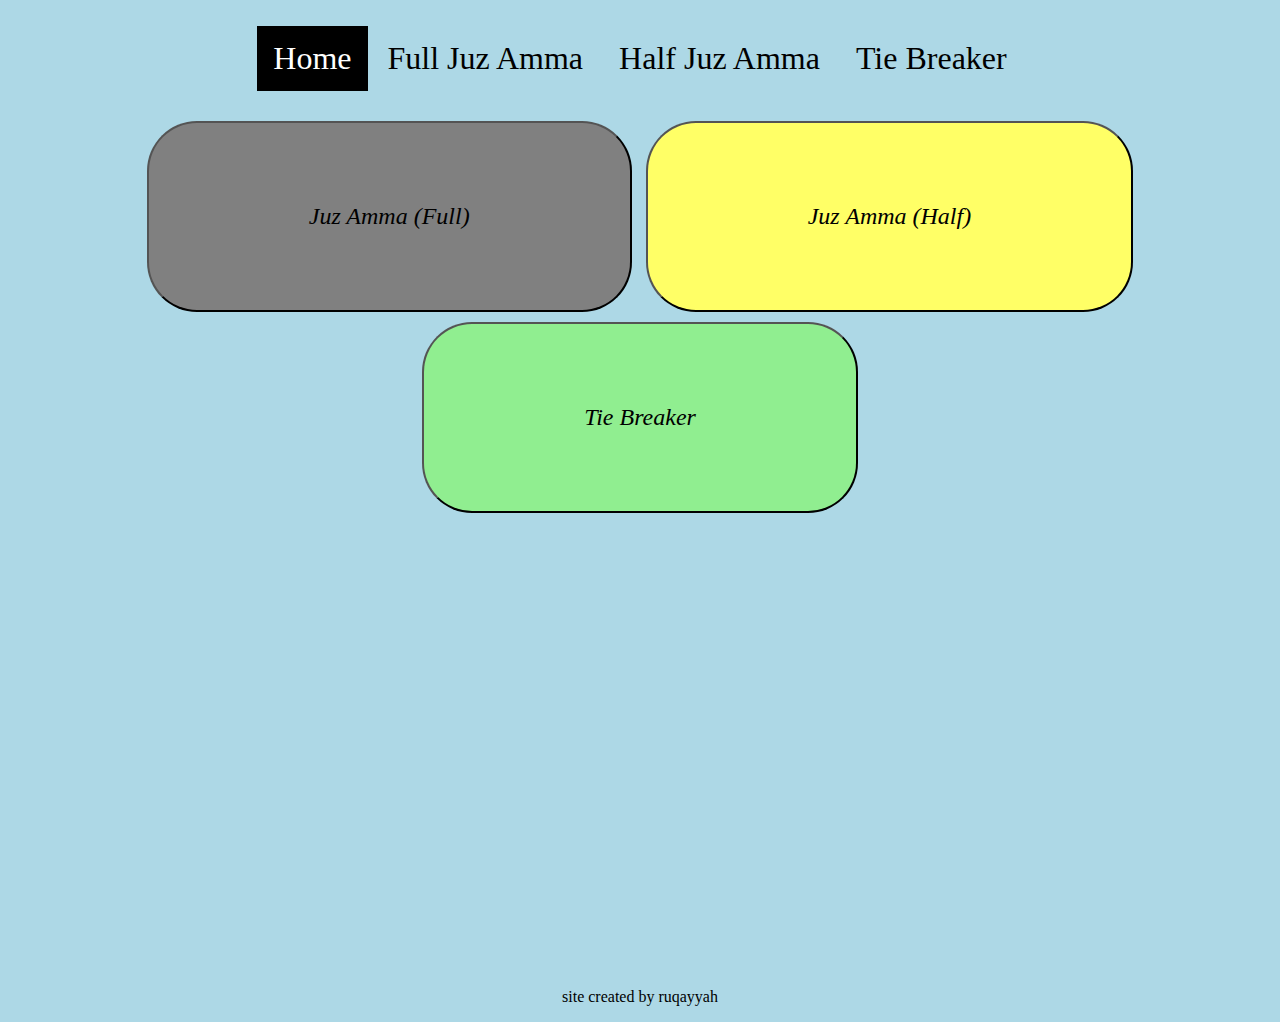
<file: index.html>
<html>

<title> Juz Amma Quran Competition </title>

<header>
  <link rel="stylesheet" href="site.css">

  <ul class="navcontainer">
    <li><a class="active" href="index.html">Home</a></li>
    <li><a href="fja.html">Full Juz Amma</a></li>
    <li><a href="hja.html">Half Juz Amma</a></li>
    <li><a href="tiebreaker.html">Tie Breaker</a></li>
  </ul>

</header>

<body>
<div class="bodycontainer">
  <div id="buttoncontainer">
    <a href="fja.html"><button class="leftbutton">Juz Amma (Full)</button></a>
    <a href="hja.html"><button class="rightbutton"> Juz Amma (Half)</button></a>
    <a href="tiebreaker.html"><button class="centerbutton"> Tie Breaker</button></a>
  </div>
</div>

<div class="footer">site created by ruqayyah</div>

</body>

</html>
</file>
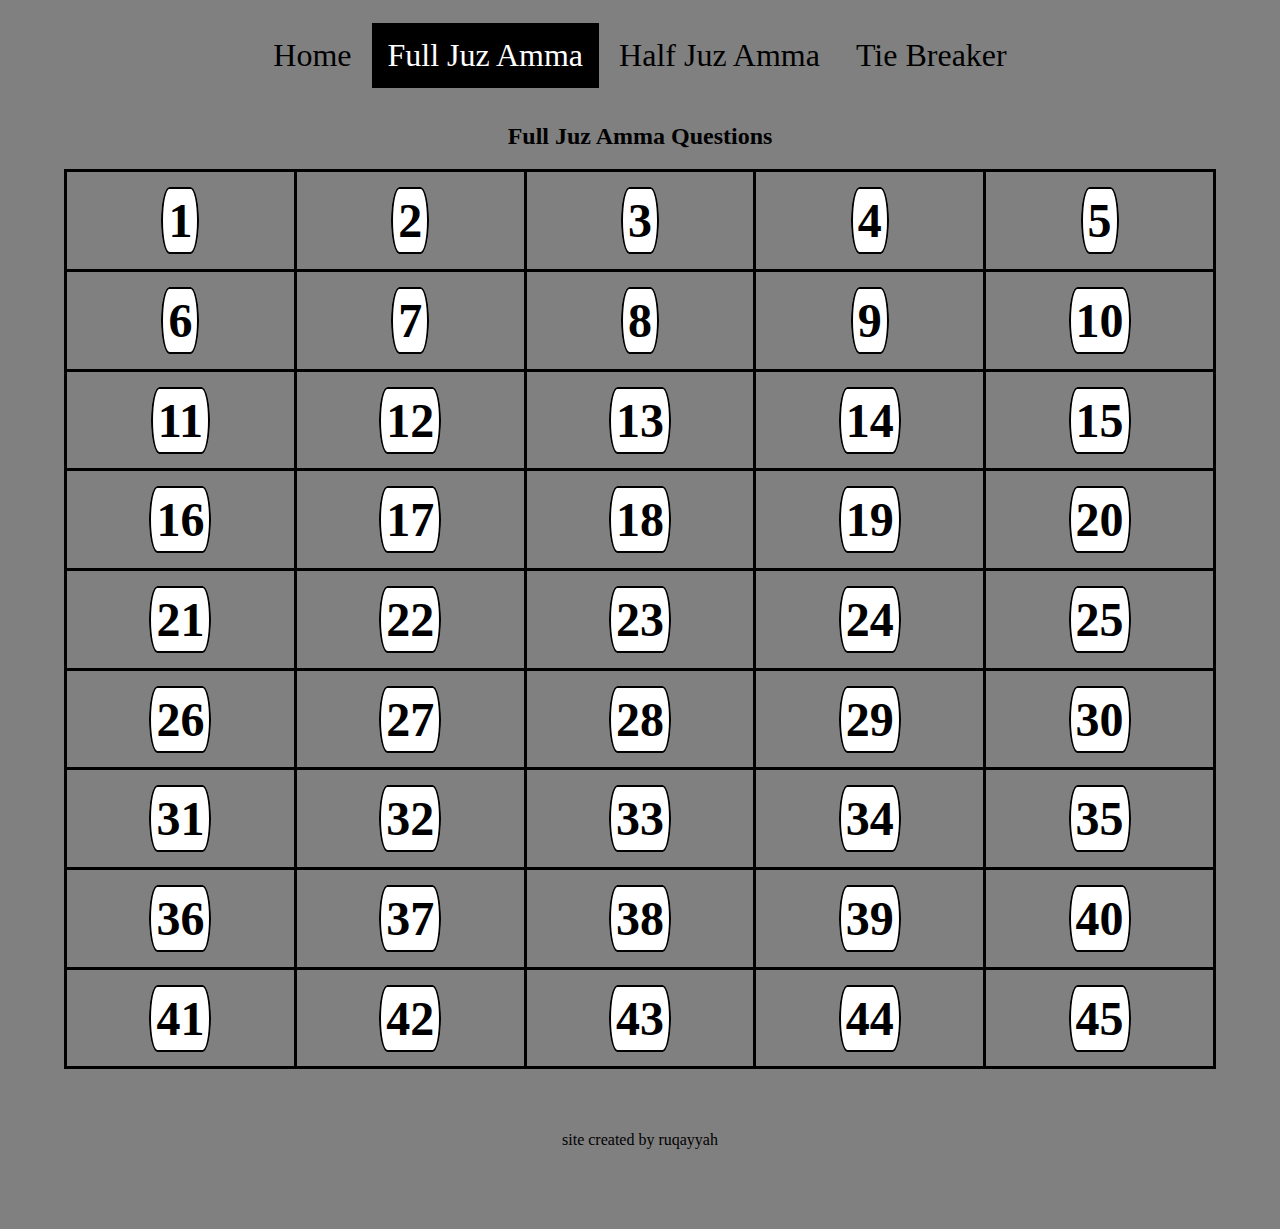
<file: fja.html>
<html>

<title> Juz Amma Competition | Full Juz </title>

<header>
  <link rel="stylesheet" href="site.css">

  <ul class="navcontainer">
    <li><a href="index.html">Home</a></li>
    <li><a class="active" href="fja.html">Full Juz Amma</a></li>
    <li><a href="hja.html">Half Juz Amma</a></li>
    <li><a href="tiebreaker.html">Tie Breaker</a></li>
  </ul>

</header>

<body class="fjabodycontainer">

  <h2 class="welcome"> Full Juz Amma Questions </h2>


    <table>
      <tr>
        <th>  <a class="button" href="#popup1" onclick="style.display = 'none'">1</a>

          <div id="popup1" class="overlay">
          	<div class="popup">
          		<a class="close" href="#">&times;</a>
          		<div class="content">
              79-45	إِنَّمَآ أَنتَ مُنذِرُ مَن يَخْشَىٰهَا
          		</div>
          	</div>
          </div></th>
        <th>  <a class="button" href="#popup2" onclick="style.display = 'none'">2</a>

          <div id="popup2" class="overlay">
          	<div class="popup">
          		<a class="close" href="#">&times;</a>
          		<div class="content">
          		112-3	لَمْ يَلِدْ وَلَمْ يُولَدْ
          		</div>
          	</div>
          </div></th>
        <th>  <a class="button" href="#popup3" onclick="style.display = 'none'">3</a>

          <div id="popup3" class="overlay">
          	<div class="popup">
          		<a class="close" href="#">&times;</a>
          		<div class="content">
          		93-7	وَوَجَدَكَ ضَآلًّا فَهَدَىٰ
          		</div>
          	</div>
          </div></th>
        <th>  <a class="button" href="#popup4" onclick="style.display = 'none'">4</a>

          <div id="popup4" class="overlay">
          	<div class="popup">
          		<a class="close" href="#">&times;</a>
          		<div class="content">
          			87-9	فَذَكِّرْ إِن نَّفَعَتِ ٱلذِّكْرَىٰ
          		</div>
          	</div>
          </div></th>
        <th>  <a class="button" href="#popup5" onclick="style.display = 'none'">5</a>

          <div id="popup5" class="overlay">
          	<div class="popup">
          		<a class="close" href="#">&times;</a>
          		<div class="content">
          		104-6	نَارُ ٱللَّهِ ٱلْمُوقَدَةُ
          		</div>
          	</div>
          </div></th>
      </tr>
      <tr>
        <th>  <a class="button" href="#popup6" onclick="style.display = 'none'">6</a>

          <div id="popup6" class="overlay">
          	<div class="popup">
          		<a class="close" href="#">&times;</a>
          		<div class="content">
          			96-10	عَبْدًا إِذَا صَلَّىٰٓ
          		</div>
          	</div>
          </div></th>
        <th>  <a class="button" href="#popup7" onclick="style.display = 'none'">7</a>

          <div id="popup7" class="overlay">
          	<div class="popup">
          		<a class="close" href="#">&times;</a>
          		<div class="content">
          			83-5	لِيَوْمٍ عَظِيمٍ
          		</div>
          	</div>
          </div></th>
        <th>  <a class="button" href="#popup8" onclick="style.display = 'none'">8</a>

          <div id="popup8" class="overlay">
          	<div class="popup">
          		<a class="close" href="#">&times;</a>
          		<div class="content">
          			92-1	وَٱلَّيْلِ إِذَا يَغْشَىٰ
          		</div>
          	</div>
          </div></th>
        <th>  <a class="button" href="#popup9" onclick="style.display = 'none'">9</a>

          <div id="popup9" class="overlay">
          	<div class="popup">
          		<a class="close" href="#">&times;</a>
          		<div class="content">
          			90-10	وَهَدَيْنَٰهُ ٱلنَّجْدَيْنِ
          		</div>
          	</div>
          </div></th>
        <th>  <a class="button" href="#popup10" onclick="style.display = 'none'">10</a>

          <div id="popup10" class="overlay">
          	<div class="popup">
          		<a class="close" href="#">&times;</a>
          		<div class="content">
          			82-2	وَإِذَا ٱلْكَوَاكِبُ ٱنتَثَرَتْ
          		</div>
          	</div>
          </div></th>
      </tr>
      <tr>
        <th>  <a class="button" href="#popup11" onclick="style.display = 'none'">11</a>

          <div id="popup11" class="overlay">
          	<div class="popup">
          		<a class="close" href="#">&times;</a>
          		<div class="content">
          			100-4	فَأَثَرْنَ بِهِۦ نَقْعًا
          		</div>
          	</div>
          </div></th>
        <th>  <a class="button" href="#popup12" onclick="style.display = 'none'">12</a>

          <div id="popup12" class="overlay">
          	<div class="popup">
          		<a class="close" href="#">&times;</a>
          		<div class="content">
          			81-6	وَإِذَا ٱلْبِحَارُ سُجِّرَتْ
          		</div>
          	</div>
          </div></th>
        <th>  <a class="button" href="#popup13" onclick="style.display = 'none'">13</a>

          <div id="popup13" class="overlay">
          	<div class="popup">
          		<a class="close" href="#">&times;</a>
          		<div class="content">
          			111-2	مَآ أَغْنَىٰ عَنْهُ مَالُهُۥ وَمَا كَسَبَ
          		</div>
          	</div>
          </div></th>
        <th>  <a class="button" href="#popup14" onclick="style.display = 'none'">14</a>

          <div id="popup14" class="overlay">
          	<div class="popup">
          		<a class="close" href="#">&times;</a>
          		<div class="content">
          			94-4	وَرَفَعْنَا لَكَ ذِكْرَكَ
          		</div>
          	</div>
          </div></th>
        <th>  <a class="button" href="#popup15" onclick="style.display = 'none'">15</a>

          <div id="popup15" class="overlay">
          	<div class="popup">
          		<a class="close" href="#">&times;</a>
          		<div class="content">
          			107-6	ٱلَّذِينَ هُمْ يُرَآءُونَ
          		</div>
          	</div>
          </div></th>
      </tr>
      <tr>
        <th>  <a class="button" href="#popup16" onclick="style.display = 'none'">16</a>

          <div id="popup16" class="overlay">
          	<div class="popup">
          		<a class="close" href="#">&times;</a>
          		<div class="content">
          			80-21	ثُمَّ أَمَاتَهُۥ فَأَقْبَرَهُۥ
          		</div>
          	</div>
          </div></th>
        <th>  <a class="button" href="#popup17" onclick="style.display = 'none'">17</a>

          <div id="popup17" class="overlay">
          	<div class="popup">
          		<a class="close" href="#">&times;</a>
          		<div class="content">
          		 79-32	وَٱلْجِبَالَ أَرْسَىٰهَا
          		</div>
          	</div>
          </div></th>
        <th>  <a class="button" href="#popup18" onclick="style.display = 'none'">18</a>

          <div id="popup18" class="overlay">
          	<div class="popup">
          		<a class="close" href="#">&times;</a>
          		<div class="content">
          			106-3	فَلْيَعْبُدُوا۟ رَبَّ هَٰذَا ٱلْبَيْتِ
          		</div>
          	</div>
          </div></th>
        <th>  <a class="button" href="#popup19" onclick="style.display = 'none'">19</a>

          <div id="popup19" class="overlay">
          	<div class="popup">
          		<a class="close" href="#">&times;</a>
          		<div class="content">
          			97-5	سَلَٰمٌ هِىَ حَتَّىٰ مَطْلَعِ ٱلْفَجْرِ
          		</div>
          	</div>
          </div></th>
        <th>  <a class="button" href="#popup20" onclick="style.display = 'none'">20</a>

          <div id="popup20" class="overlay">
          	<div class="popup">
          		<a class="close" href="#">&times;</a>
          		<div class="content">
          			91-4	وَٱلَّيْلِ إِذَا يَغْشَىٰهَا
          		</div>
          	</div>
          </div></th>
      </tr>
      <tr>
        <th>  <a class="button" href="#popup21" onclick="style.display = 'none'">21</a>

          <div id="popup21" class="overlay">
          	<div class="popup">
          		<a class="close" href="#">&times;</a>
          		<div class="content">
          			109-2	لَآ أَعْبُدُ مَا تَعْبُدُونَ
          		</div>
          	</div>
          </div></th>
        <th>  <a class="button" href="#popup22" onclick="style.display = 'none'">22</a>

          <div id="popup22" class="overlay">
          	<div class="popup">
          		<a class="close" href="#">&times;</a>
          		<div class="content">
          			98-2	رَسُولٌ مِّنَ ٱللَّهِ يَتْلُوا۟ صُحُفًا مُّطَهَّرَةً
          		</div>
          	</div>
          </div></th>
        <th>  <a class="button" href="#popup23" onclick="style.display = 'none'">23</a>

          <div id="popup23" class="overlay">
          	<div class="popup">
          		<a class="close" href="#">&times;</a>
          		<div class="content">
          			99-3	وَقَالَ ٱلْإِنسَٰنُ مَا لَهَا
          		</div>
          	</div>
          </div></th>
        <th>  <a class="button" href="#popup24" onclick="style.display = 'none'">24</a>

          <div id="popup24" class="overlay">
          	<div class="popup">
          		<a class="close" href="#">&times;</a>
          		<div class="content">
          			78-15	لِّنُخْرِجَ بِهِۦ حَبًّا وَنَبَاتًا
          		</div>
          	</div>
          </div></th>
        <th>  <a class="button" href="#popup25" onclick="style.display = 'none'">25</a>

          <div id="popup25" class="overlay">
          	<div class="popup">
          		<a class="close" href="#">&times;</a>
          		<div class="content">
          			88-10	فِى جَنَّةٍ عَالِيَةٍ
          		</div>
          	</div>
          </div></th>
      </tr>
      <tr>
        <th>  <a class="button" href="#popup26" onclick="style.display = 'none'">26</a>

          <div id="popup26" class="overlay">
            <div class="popup">
              <a class="close" href="#">&times;</a>
              <div class="content">
                108-2	فَصَلِّ لِرَبِّكَ وَٱنْحَرْ
              </div>
            </div>
          </div></th>
        <th>  <a class="button" href="#popup27" onclick="style.display = 'none'">27</a>

          <div id="popup27" class="overlay">
            <div class="popup">
              <a class="close" href="#">&times;</a>
              <div class="content">
                95-4	لَقَدْ خَلَقْنَا ٱلْإِنسَٰنَ فِىٓ أَحْسَنِ تَقْوِيمٍ
              </div>
            </div>
          </div></th>
        <th>  <a class="button" href="#popup28" onclick="style.display = 'none'">28</a>

          <div id="popup28" class="overlay">
            <div class="popup">
              <a class="close" href="#">&times;</a>
              <div class="content">
                85-16	فَعَّالٌ لِّمَا يُرِيدُ
              </div>
            </div>
          </div></th>
        <th>  <a class="button" href="#popup29" onclick="style.display = 'none'">29</a>

          <div id="popup29" class="overlay">
            <div class="popup">
              <a class="close" href="#">&times;</a>
              <div class="content">
                101-6	فَأَمَّا مَن ثَقُلَتْ مَوَٰزِينُهُۥ
              </div>
            </div>
          </div></th>
        <th>  <a class="button" href="#popup30" onclick="style.display = 'none'">30</a>

          <div id="popup30" class="overlay">
            <div class="popup">
              <a class="close" href="#">&times;</a>
              <div class="content">
                81-25	وَمَا هُوَ بِقَوْلِ شَيْطَٰنٍ رَّجِيمٍ
              </div>
            </div>
          </div></th>
      </tr>

      <tr>
        <th>  <a class="button" href="#popup31" onclick="style.display = 'none'">31</a>

          <div id="popup31" class="overlay">
            <div class="popup">
              <a class="close" href="#">&times;</a>
              <div class="content">
              83-33	وَمَآ أُرْسِلُوا۟ عَلَيْهِمْ حَٰفِظِينَ
              </div>
            </div>
          </div></th>
        <th>  <a class="button" href="#popup32" onclick="style.display = 'none'">32</a>

          <div id="popup32" class="overlay">
            <div class="popup">
              <a class="close" href="#">&times;</a>
              <div class="content">
              102-4	ثُمَّ كَلَّا سَوْفَ تَعْلَمُونَ
              </div>
            </div>
          </div></th>
        <th>  <a class="button" href="#popup33" onclick="style.display = 'none'">33</a>

          <div id="popup33" class="overlay">
            <div class="popup">
              <a class="close" href="#">&times;</a>
              <div class="content">
                82-12	يَعْلَمُونَ مَا تَفْعَلُونَ
              </div>
            </div>
          </div></th>
        <th>  <a class="button" href="#popup34" onclick="style.display = 'none'">34</a>

          <div id="popup34" class="overlay">
            <div class="popup">
              <a class="close" href="#">&times;</a>
              <div class="content">
                78-30	فَذُوقُوا۟ فَلَن نَّزِيدَكُمْ إِلَّا عَذَابًا
              </div>
            </div>
          </div></th>
        <th>  <a class="button" href="#popup35" onclick="style.display = 'none'">35</a>

          <div id="popup35" class="overlay">
            <div class="popup">
              <a class="close" href="#">&times;</a>
              <div class="content">
                103-1	  وَٱلْعَصْرِ
              </div>
            </div>
          </div></th>
      </tr>

      <tr>
        <th>  <a class="button" href="#popup36" onclick="style.display = 'none'">36</a>

          <div id="popup36" class="overlay">
            <div class="popup">
              <a class="close" href="#">&times;</a>
              <div class="content">
                89-20	وَتُحِبُّونَ ٱلْمَالَ حُبًّا جَمًّا
              </div>
            </div>
          </div></th>
        <th>  <a class="button" href="#popup37" onclick="style.display = 'none'">37</a>

          <div id="popup37" class="overlay">
            <div class="popup">
              <a class="close" href="#">&times;</a>
              <div class="content">
                113-2	مِن شَرِّ مَا خَلَقَ
              </div>
            </div>
          </div></th>
        <th>  <a class="button" href="#popup38" onclick="style.display = 'none'">38</a>

          <div id="popup38" class="overlay">
            <div class="popup">
              <a class="close" href="#">&times;</a>
              <div class="content">
                86-8	إِنَّهُۥ عَلَىٰ رَجْعِهِۦ لَقَادِرٌ
              </div>
            </div>
          </div></th>
        <th>  <a class="button" href="#popup39" onclick="style.display = 'none'">39</a>

          <div id="popup39" class="overlay">
            <div class="popup">
              <a class="close" href="#">&times;</a>
              <div class="content">
                80-42	أُو۟لَٰٓئِكَ هُمُ ٱلْكَفَرَةُ ٱلْفَجَرَةُ
              </div>
            </div>
          </div></th>
        <th>  <a class="button" href="#popup40" onclick="style.display = 'none'">40</a>

          <div id="popup40" class="overlay">
            <div class="popup">
              <a class="close" href="#">&times;</a>
              <div class="content">
                ** Bonus 3 points **. You will still answer three questions.
              </div>
            </div>
          </div></th>
      </tr>

      <tr>
        <th>  <a class="button" href="#popup41" onclick="style.display = 'none'">41</a>

          <div id="popup41" class="overlay">
            <div class="popup">
              <a class="close" href="#">&times;</a>
              <div class="content">
              92-16	ٱلَّذِى كَذَّبَ وَتَوَلَّىٰ
              </div>
            </div>
          </div></th>
        <th>  <a class="button" href="#popup42" onclick="style.display = 'none'">42</a>

          <div id="popup42" class="overlay">
            <div class="popup">
              <a class="close" href="#">&times;</a>
              <div class="content">
                84-1	إِذَا ٱلسَّمَآءُ ٱنشَقَّتْ
              </div>
            </div>
          </div></th>
        <th>  <a class="button" href="#popup43" onclick="style.display = 'none'">43</a>

          <div id="popup43" class="overlay">
            <div class="popup">
              <a class="close" href="#">&times;</a>
              <div class="content">
                110-3	فَسَبِّحْ بِحَمْدِ رَبِّكَ وَٱسْتَغْفِرْهُ إِنَّهُۥ كَانَ تَوَّابًۢا
              </div>
            </div>
          </div></th>
        <th>  <a class="button" href="#popup44" onclick="style.display = 'none'">44</a>

          <div id="popup44" class="overlay">
            <div class="popup">
              <a class="close" href="#">&times;</a>
              <div class="content">
                83-16	ثُمَّ إِنَّهُمْ لَصَالُوا۟ ٱلْجَحِيمِ
              </div>
            </div>
          </div></th>
        <th>  <a class="button" href="#popup45" onclick="style.display = 'none'">45</a>

          <div id="popup45" class="overlay">
            <div class="popup">
              <a class="close" href="#">&times;</a>
              <div class="content">
                105-2	أَلَمْ يَجْعَلْ كَيْدَهُمْ فِى تَضْلِيلٍ
              </div>
            </div>
          </div></th>
      </tr>
    </table>

    <div class="footer">site created by ruqayyah</div>

</body>

</html>
</file>
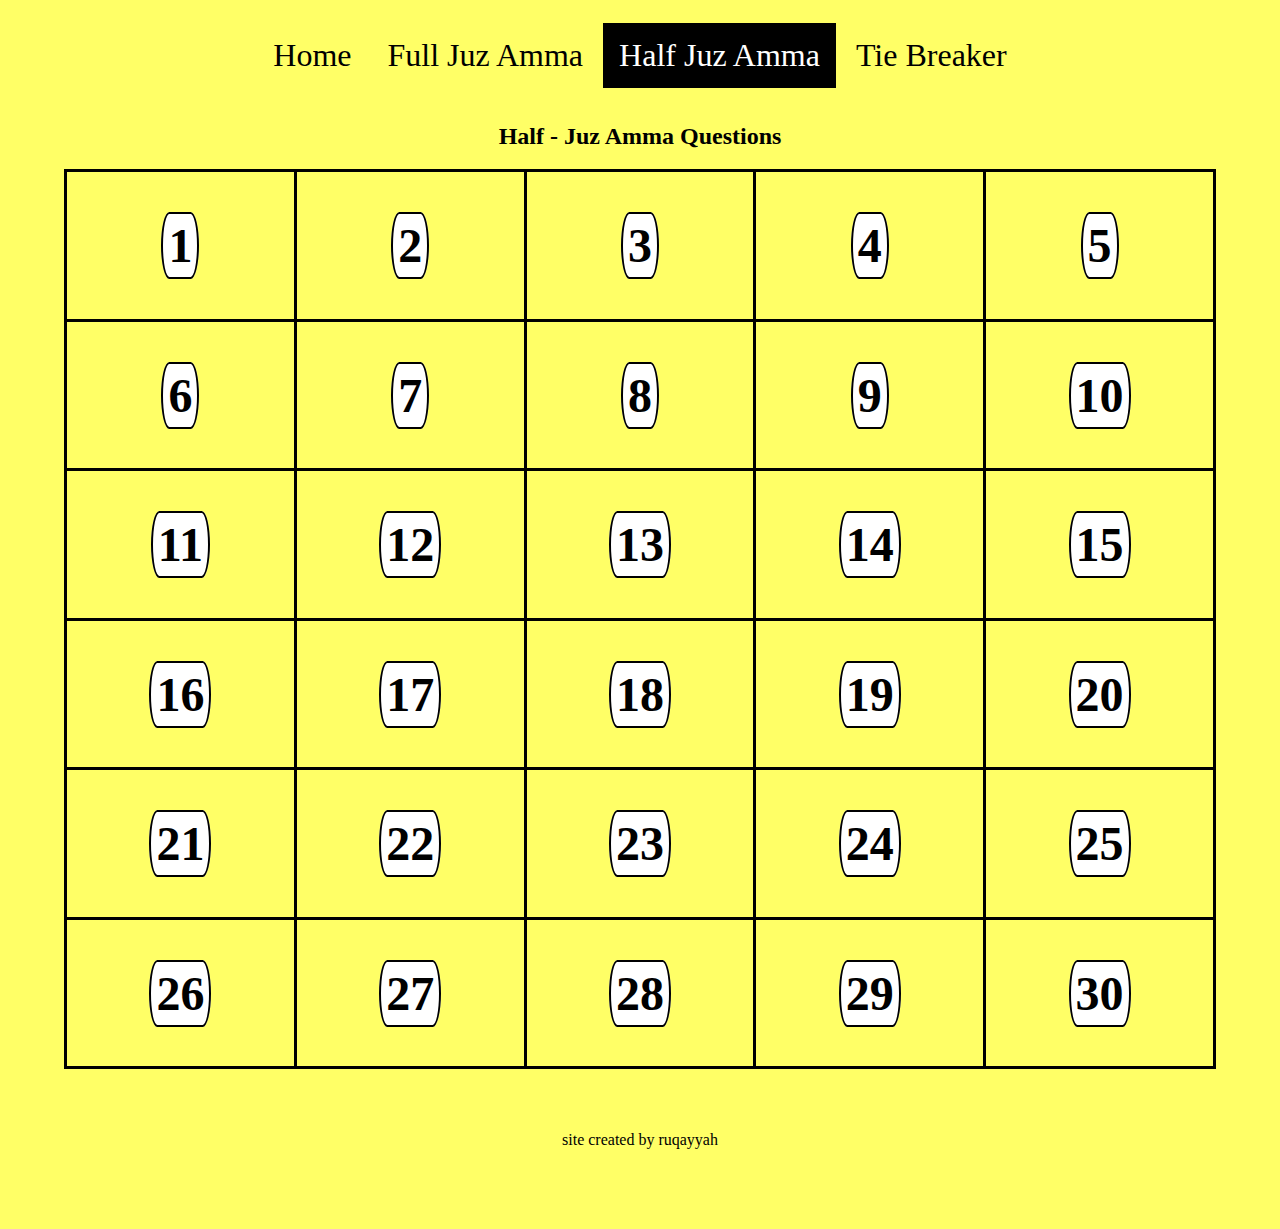
<file: hja.html>
<html>

<title> Juz Amma Competition | Half Juz </title>

<header>
  <link rel="stylesheet" href="site.css">

  <ul class="navcontainer">
    <li><a href="index.html">Home</a></li>
    <li><a href="fja.html">Full Juz Amma</a></li>
    <li><a class="active" href="hja.html">Half Juz Amma</a></li>
    <li><a href="tiebreaker.html">Tie Breaker</a></li>
  </ul>

</header>

<body class="hjabodycontainer">

  <h2 class="welcome"> Half - Juz Amma Questions </h2>

  <table>
    <tr>
      <th>  <a class="button" href="#popup1" onclick="style.display = 'none'">1</a>

        <div id="popup1" class="overlay">
        	<div class="popup">
        		<a class="close" href="#">&times;</a>
        		<div class="content">
            101-2	مَا ٱلْقَارِعَةُ
        		</div>
        	</div>
        </div></th>
      <th>  <a class="button" href="#popup2" onclick="style.display = 'none'">2</a>

        <div id="popup2" class="overlay">
        	<div class="popup">
        		<a class="close" href="#">&times;</a>
        		<div class="content">
        			93-8	وَوَجَدَكَ عَآئِلًا فَأَغْنَىٰ
        		</div>
        	</div>
        </div></th>
      <th>  <a class="button" href="#popup3" onclick="style.display = 'none'">3</a>

        <div id="popup3" class="overlay">
        	<div class="popup">
        		<a class="close" href="#">&times;</a>
        		<div class="content">
        		90-10	وَهَدَيْنَٰهُ ٱلنَّجْدَيْنِ
        		</div>
        	</div>
        </div></th>
      <th>  <a class="button" href="#popup4" onclick="style.display = 'none'">4</a>

        <div id="popup4" class="overlay">
        	<div class="popup">
        		<a class="close" href="#">&times;</a>
        		<div class="content">
        			91-4	وَٱلَّيْلِ إِذَا يَغْشَىٰهَا
        		</div>
        	</div>
        </div></th>
      <th>  <a class="button" href="#popup5" onclick="style.display = 'none'">5</a>

        <div id="popup5" class="overlay">
        	<div class="popup">
        		<a class="close" href="#">&times;</a>
        		<div class="content">
        		103-1	  وَٱلْعَصْرِ
        		</div>
        	</div>
        </div></th>
    </tr>
    <tr>
      <th>  <a class="button" href="#popup6" onclick="style.display = 'none'">6</a>

        <div id="popup6" class="overlay">
        	<div class="popup">
        		<a class="close" href="#">&times;</a>
        		<div class="content">
        			96-9	أَرَءَيْتَ ٱلَّذِى يَنْهَىٰ
        		</div>
        	</div>
        </div></th>
      <th>  <a class="button" href="#popup7" onclick="style.display = 'none'">7</a>

        <div id="popup7" class="overlay">
        	<div class="popup">
        		<a class="close" href="#">&times;</a>
        		<div class="content">
        			92-17	وَسَيُجَنَّبُهَا ٱلْأَتْقَى
        		</div>
        	</div>
        </div></th>
      <th>  <a class="button" href="#popup8" onclick="style.display = 'none'">8</a>

        <div id="popup8" class="overlay">
        	<div class="popup">
        		<a class="close" href="#">&times;</a>
        		<div class="content">
        			98-1	  لَمْ يَكُنِ ٱلَّذِينَ كَفَرُوا۟ مِنْ أَهْلِ ٱلْكِتَٰبِ وَٱلْمُشْرِكِينَ مُنفَكِّينَ حَتَّىٰ تَأْتِيَهُمُ ٱلْبَيِّنَةُ
        		</div>
        	</div>
        </div></th>
      <th>  <a class="button" href="#popup9" onclick="style.display = 'none'">9</a>

        <div id="popup9" class="overlay">
        	<div class="popup">
        		<a class="close" href="#">&times;</a>
        		<div class="content">
        		95-3	وَهَٰذَا ٱلْبَلَدِ ٱلْأَمِينِ
        		</div>
        	</div>
        </div></th>
      <th>  <a class="button" href="#popup10" onclick="style.display = 'none'">10</a>

        <div id="popup10" class="overlay">
        	<div class="popup">
        		<a class="close" href="#">&times;</a>
        		<div class="content">
        			111-2	مَآ أَغْنَىٰ عَنْهُ مَالُهُۥ وَمَا كَسَبَ
        		</div>
        	</div>
        </div></th>
    </tr>
    <tr>
      <th>  <a class="button" href="#popup11" onclick="style.display = 'none'">11</a>

        <div id="popup11" class="overlay">
        	<div class="popup">
        		<a class="close" href="#">&times;</a>
        		<div class="content">
        			107-2	فَذَٰلِكَ ٱلَّذِى يَدُعُّ ٱلْيَتِيمَ
        		</div>
        	</div>
        </div></th>
      <th>  <a class="button" href="#popup12" onclick="style.display = 'none'">12</a>

        <div id="popup12" class="overlay">
        	<div class="popup">
        		<a class="close" href="#">&times;</a>
        		<div class="content">
        		87-9	فَذَكِّرْ إِن نَّفَعَتِ ٱلذِّكْرَىٰ
        		</div>
        	</div>
        </div></th>
      <th>  <a class="button" href="#popup13" onclick="style.display = 'none'">13</a>

        <div id="popup13" class="overlay">
        	<div class="popup">
        		<a class="close" href="#">&times;</a>
        		<div class="content">
        			110-3	فَسَبِّحْ بِحَمْدِ رَبِّكَ وَٱسْتَغْفِرْهُ إِنَّهُۥ كَانَ تَوَّابًۢا
        		</div>
        	</div>
        </div></th>
      <th>  <a class="button" href="#popup14" onclick="style.display = 'none'">14</a>

        <div id="popup14" class="overlay">
        	<div class="popup">
        		<a class="close" href="#">&times;</a>
        		<div class="content">
        		113-2	مِن شَرِّ مَا خَلَقَ
        		</div>
        	</div>
        </div></th>
      <th>  <a class="button" href="#popup15" onclick="style.display = 'none'">15</a>

        <div id="popup15" class="overlay">
        	<div class="popup">
        		<a class="close" href="#">&times;</a>
        		<div class="content">
        			92-2	وَٱلنَّهَارِ إِذَا تَجَلَّىٰ
        		</div>
        	</div>
        </div></th>
    </tr>
    <tr>
      <th>  <a class="button" href="#popup16" onclick="style.display = 'none'">16</a>

        <div id="popup16" class="overlay">
        	<div class="popup">
        		<a class="close" href="#">&times;</a>
        		<div class="content">
        			88-10	فِى جَنَّةٍ عَالِيَةٍ
        		</div>
        	</div>
        </div></th>
      <th>  <a class="button" href="#popup17" onclick="style.display = 'none'">17</a>

        <div id="popup17" class="overlay">
        	<div class="popup">
        		<a class="close" href="#">&times;</a>
        		<div class="content">
        		100-3	فَٱلْمُغِيرَٰتِ صُبْحًا
        		</div>
        	</div>
        </div></th>
      <th>  <a class="button" href="#popup18" onclick="style.display = 'none'">18</a>

        <div id="popup18" class="overlay">
        	<div class="popup">
        		<a class="close" href="#">&times;</a>
        		<div class="content">
        		104-2	ٱلَّذِى جَمَعَ مَالًا وَعَدَّدَهُۥ
        		</div>
        	</div>
        </div></th>
      <th>  <a class="button" href="#popup19" onclick="style.display = 'none'">19</a>

        <div id="popup19" class="overlay">
        	<div class="popup">
        		<a class="close" href="#">&times;</a>
        		<div class="content">
        			109-2	لَآ أَعْبُدُ مَا تَعْبُدُونَ
        		</div>
        	</div>
        </div></th>
      <th>  <a class="button" href="#popup20" onclick="style.display = 'none'">20</a>

        <div id="popup20" class="overlay">
        	<div class="popup">
        		<a class="close" href="#">&times;</a>
        		<div class="content">
        		105-1	  أَلَمْ تَرَ كَيْفَ فَعَلَ رَبُّكَ بِأَصْحَٰبِ ٱلْفِيلِ
        		</div>
        	</div>
        </div></th>
    </tr>
    <tr>
      <th>  <a class="button" href="#popup21" onclick="style.display = 'none'">21</a>

        <div id="popup21" class="overlay">
        	<div class="popup">
        		<a class="close" href="#">&times;</a>
        		<div class="content">
        			94-3	ٱلَّذِىٓ أَنقَضَ ظَهْرَكَ
        		</div>
        	</div>
        </div></th>
      <th>  <a class="button" href="#popup22" onclick="style.display = 'none'">22</a>

        <div id="popup22" class="overlay">
        	<div class="popup">
        		<a class="close" href="#">&times;</a>
        		<div class="content">
        		102-3	كَلَّا سَوْفَ تَعْلَمُونَ
        		</div>
        	</div>
        </div></th>
      <th>  <a class="button" href="#popup23" onclick="style.display = 'none'">23</a>

        <div id="popup23" class="overlay">
        	<div class="popup">
        		<a class="close" href="#">&times;</a>
        		<div class="content">
        			87-2	ٱلَّذِى خَلَقَ فَسَوَّىٰ
        		</div>
        	</div>
        </div></th>
      <th>  <a class="button" href="#popup24" onclick="style.display = 'none'">24</a>

        <div id="popup24" class="overlay">
        	<div class="popup">
        		<a class="close" href="#">&times;</a>
        		<div class="content">
        			112-3	لَمْ يَلِدْ وَلَمْ يُولَدْ
        		</div>
        	</div>
        </div></th>
      <th>  <a class="button" href="#popup25" onclick="style.display = 'none'">25</a>

        <div id="popup25" class="overlay">
        	<div class="popup">
        		<a class="close" href="#">&times;</a>
        		<div class="content">
        		89-2	وَلَيَالٍ عَشْرٍ
        		</div>
        	</div>
        </div></th>
    </tr>
    <tr>
      <th>  <a class="button" href="#popup26" onclick="style.display = 'none'">26</a>

        <div id="popup26" class="overlay">
          <div class="popup">
            <a class="close" href="#">&times;</a>
            <div class="content">
              97-1	إِنَّآ أَنزَلْنَٰهُ فِى لَيْلَةِ ٱلْقَدْرِ
            </div>
          </div>
        </div></th>
      <th>  <a class="button" href="#popup27" onclick="style.display = 'none'">27</a>

        <div id="popup27" class="overlay">
          <div class="popup">
            <a class="close" href="#">&times;</a>
            <div class="content">
              108-2	فَصَلِّ لِرَبِّكَ وَٱنْحَرْ
            </div>
          </div>
        </div></th>
      <th>  <a class="button" href="#popup28" onclick="style.display = 'none'">28</a>

        <div id="popup28" class="overlay">
          <div class="popup">
            <a class="close" href="#">&times;</a>
            <div class="content">
              99-2	وَأَخْرَجَتِ ٱلْأَرْضُ أَثْقَالَهَا
            </div>
          </div>
        </div></th>
      <th>  <a class="button" href="#popup29" onclick="style.display = 'none'">29</a>

        <div id="popup29" class="overlay">
          <div class="popup">
            <a class="close" href="#">&times;</a>
            <div class="content">
              89-20	وَتُحِبُّونَ ٱلْمَالَ حُبًّا جَمًّا
            </div>
          </div>
        </div></th>
      <th>  <a class="button" href="#popup30" onclick="style.display = 'none'">30</a>

        <div id="popup30" class="overlay">
          <div class="popup">
            <a class="close" href="#">&times;</a>
            <div class="content">
              106-2	إِۦلَٰفِهِمْ رِحْلَةَ ٱلشِّتَآءِ وَٱلصَّيْفِ
            </div>
          </div>
        </div></th>
    </tr>
  </table>

  <div class="footer">site created by ruqayyah</div>

</body>


</html>
</file>
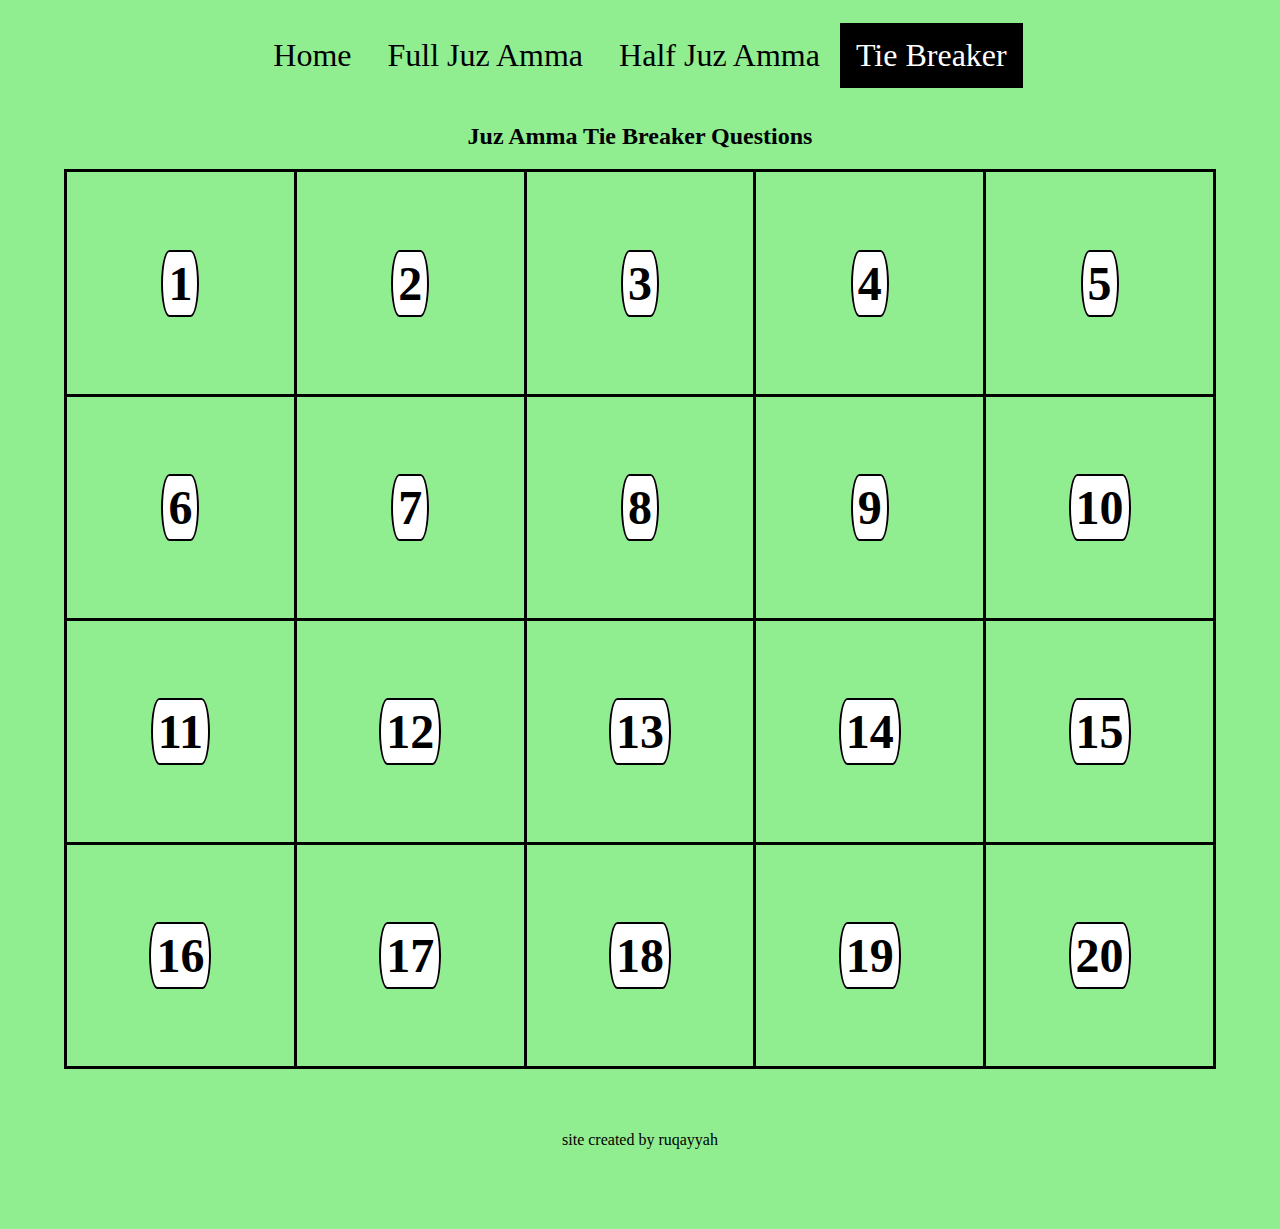
<file: tiebreaker.html>
<html>

<title> Juz Amma Competition | Tie Breaker </title>

<header>
  <link rel="stylesheet" href="site.css">

  <ul class="navcontainer">
    <li><a href="index.html">Home</a></li>
    <li><a href="fja.html">Full Juz Amma</a></li>
    <li><a href="hja.html">Half Juz Amma</a></li>
    <li><a class="active" href="tiebreaker.html">Tie Breaker</a></li>
  </ul>

</header>

<body class="tiebbodycontainer">

  <h2 class="welcome"> Juz Amma Tie Breaker Questions </h2>


    <table class="color">
      <tr>
        <th>  <a class="button" href="#popup1" onclick="style.display = 'none'">1</a>

          <div id="popup1" class="overlay">
          	<div class="popup">
          		<a class="close" href="#">&times;</a>
          		<div class="content">
              79-33	مَتَاعًا لَكُمْ وَلِأَنْعَامِكُمْ
          		</div>
          	</div>
          </div></th>
        <th>  <a class="button" href="#popup2" onclick="style.display = 'none'">2</a>

          <div id="popup2" class="overlay">
          	<div class="popup">
          		<a class="close" href="#">&times;</a>
          		<div class="content">
                109-3	وَلَا أَنْتُمْ عَابِدُونَ مَا أَعْبُدُ
          		</div>
          	</div>
          </div></th>
        <th>  <a class="button" href="#popup3" onclick="style.display = 'none'">3</a>

          <div id="popup3" class="overlay">
          	<div class="popup">
          		<a class="close" href="#">&times;</a>
          		<div class="content">
                91-4	وَاللَّيْلِ إِذَا يَغْشَاهَا
          		</div>
          	</div>
          </div></th>
        <th>  <a class="button" href="#popup4" onclick="style.display = 'none'">4</a>

          <div id="popup4" class="overlay">
          	<div class="popup">
          		<a class="close" href="#">&times;</a>
          		<div class="content">
          			90-5	أَيَحْسَبُ أَنْ لَنْ يَقْدِرَ عَلَيْهِ أَحَدٌ
          		</div>
          	</div>
          </div></th>
        <th>  <a class="button" href="#popup5" onclick="style.display = 'none'">5</a>

          <div id="popup5" class="overlay">
          	<div class="popup">
          		<a class="close" href="#">&times;</a>
          		<div class="content">
          			91-3	وَالنَّهَارِ إِذَا جَلَّاهَا
          		</div>
          	</div>
          </div></th>
      </tr>
      <tr>
        <th>  <a class="button" href="#popup6" onclick="style.display = 'none'">6</a>

          <div id="popup6" class="overlay">
          	<div class="popup">
          		<a class="close" href="#">&times;</a>
          		<div class="content">
                84-25	إِلَّا الَّذِينَ آمَنُوا وَعَمِلُوا الصَّالِحَاتِ لَهُمْ أَجْرٌ غَيْرُ مَمْنُونٍ
          		</div>
          	</div>
          </div></th>
        <th>  <a class="button" href="#popup7" onclick="style.display = 'none'">7</a>

          <div id="popup7" class="overlay">
          	<div class="popup">
          		<a class="close" href="#">&times;</a>
          		<div class="content">
          			98-1	لَمْ يَكُنِ الَّذِينَ كَفَرُوا مِنْ أَهْلِ الْكِتَابِ وَالْمُشْرِكِينَ مُنْفَكِّينَ حَتَّىٰ تَأْتِيَهُمُ الْبَيِّنَةُ
          		</div>
          	</div>
          </div></th>
        <th>  <a class="button" href="#popup8" onclick="style.display = 'none'">8</a>

          <div id="popup8" class="overlay">
          	<div class="popup">
          		<a class="close" href="#">&times;</a>
          		<div class="content">
                83-9	كِتَابٌ مَرْقُومٌ
          		</div>
          	</div>
          </div></th>
          <th>  <a class="button" href="#popup9" onclick="style.display = 'none'">9</a>

            <div id="popup9" class="overlay">
            	<div class="popup">
            		<a class="close" href="#">&times;</a>
            		<div class="content">
                80-32	مَتَاعًا لَكُمْ وَلِأَنْعَامِكُمْ
            		</div>
            	</div>
            </div></th>
            <th>  <a class="button" href="#popup10" onclick="style.display = 'none'">10</a>

              <div id="popup10" class="overlay">
              	<div class="popup">
              		<a class="close" href="#">&times;</a>
              		<div class="content">
                    109-5	وَلَا أَنْتُمْ عَابِدُونَ مَا أَعْبُدُ
              		</div>
              	</div>
              </div></th>
      </tr>
      <tr>
        <th>  <a class="button" href="#popup11" onclick="style.display = 'none'">11</a>

          <div id="popup11" class="overlay">
            <div class="popup">
              <a class="close" href="#">&times;</a>
              <div class="content">
                92-1	وَاللَّيْلِ إِذَا يَغْشَىٰ
              </div>
            </div>
          </div></th>
        <th>  <a class="button" href="#popup12" onclick="style.display = 'none'">12</a>

            <div id="popup12" class="overlay">
              <div class="popup">
                <a class="close" href="#">&times;</a>
                <div class="content">
                  90-7	أَيَحْسَبُ أَنْ لَمْ يَرَهُ أَحَدٌ
                </div>
              </div>
            </div></th>
        <th>  <a class="button" href="#popup13" onclick="style.display = 'none'">13</a>

            <div id="popup13" class="overlay">
              <div class="popup">
                <a class="close" href="#">&times;</a>
                <div class="content">
                  92-2	وَالنَّهَارِ إِذَا تَجَلَّىٰ
                </div>
              </div>
            </div></th>
        <th>  <a class="button" href="#popup14" onclick="style.display = 'none'">14</a>

            <div id="popup14" class="overlay">
              <div class="popup">
                <a class="close" href="#">&times;</a>
                <div class="content">
                  95-6	إِلَّا الَّذِينَ آمَنُوا وَعَمِلُوا الصَّالِحَاتِ فَلَهُمْ أَجْرٌ غَيْرُ مَمْنُونٍ
                </div>
              </div>
            </div></th>
        <th>  <a class="button" href="#popup15" onclick="style.display = 'none'">15</a>

            <div id="popup15" class="overlay">
              <div class="popup">
                <a class="close" href="#">&times;</a>
                <div class="content">
                  98-6	إِنَّ الَّذِينَ كَفَرُوا مِنْ أَهْلِ الْكِتَابِ وَالْمُشْرِكِينَ فِي نَارِ جَهَنَّمَ خَالِدِينَ فِيهَا ۚ أُولَٰئِكَ هُمْ شَرُّ الْبَرِيَّةِ
                </div>
              </div>
            </div></th>
      </tr>

      <tr>
        <th>  <a class="button" href="#popup16" onclick="style.display = 'none'">16</a>

          <div id="popup16" class="overlay">
            <div class="popup">
              <a class="close" href="#">&times;</a>
              <div class="content">
                83-20	كِتَابٌ مَرْقُومٌ
              </div>
            </div>
          </div></th>
        <th>  <a class="button" href="#popup17" onclick="style.display = 'none'">17</a>

            <div id="popup17" class="overlay">
              <div class="popup">
                <a class="close" href="#">&times;</a>
                <div class="content">
                  Random Question
                </div>
              </div>
            </div></th>
        <th>  <a class="button" href="#popup18" onclick="style.display = 'none'">18</a>

              <div id="popup18" class="overlay">
              	<div class="popup">
              		<a class="close" href="#">&times;</a>
              		<div class="content">
                    Random Question
              		</div>
              	</div>
              </div></th>
        <th>  <a class="button" href="#popup19" onclick="style.display = 'none'">19</a>

                <div id="popup19" class="overlay">
                  <div class="popup">
                    <a class="close" href="#">&times;</a>
                    <div class="content">
                      Random Question
                    </div>
                  </div>
                </div></th>
        <th>  <a class="button" href="#popup20" onclick="style.display = 'none'">20</a>

                  <div id="popup20" class="overlay">
                    <div class="popup">
                      <a class="close" href="#">&times;</a>
                      <div class="content">
                        Random Question
                      </div>
                    </div>
                  </div></th>
      </tr>
    </table>

    <div class="footer">site created by ruqayyah</div>

</body>

</html>
</file>
<file: site.css>
body {
  background-color: lightblue;
  position: relative;
  margin: 0;
  padding-bottom: 6rem;
  min-height: 100%;
}

.leftbutton {
  display: inline-block;
  margin: 5px; /* space between buttons */
  background: grey; /* background color */
  color: black; /* text color */
  font-size: 1.5em;
  font-family: ‘Georgia’, serif;
  font-style: italic;
  border-radius: 50px; /* rounded corners */
  padding: 80px 160px; /* space around text */
  /* transition: all 0.2s; */
  cursor: pointer;
  transition: all 0.3s ease-out;
}

.rightbutton {
  display: inline-block;
  margin: 5px; /* space between buttons */
  background: #FFFF66	; /* background color */
  color: black; /* text color */
  font-size: 1.5em;
  font-family: ‘Georgia’, serif;
  font-style: italic;
  border-radius: 50px; /* rounded corners */
  padding: 80px 160px; /* space around text */
  /* transition: all 0.2s; */
  cursor: pointer;
  transition: all 0.3s ease-out;
}
.centerbutton {
  display: inline-block;
  margin: 5px; /* space between buttons */
  background: lightgreen; /* background color */
  color: black; /* text color */
  font-size: 1.5em;
  font-family: ‘Georgia’, serif;
  font-style: italic;
  border-radius: 50px; /* rounded corners */
  padding: 80px 160px; /* space around text */
  /* transition: all 0.2s; */
  cursor: pointer;
  transition: all 0.3s ease-out;
}

.leftbutton:hover, .rightbutton:hover, .centerbutton:hover {
  background: black;
  color: white;
}

.fjabodycontainer{
  margin-right: 5%;
  margin-left: 5%;
  margin-bottom: 5%;
  background-color: grey;
}

.hjabodycontainer{
  margin-right: 5%;
  margin-left: 5%;
  margin-bottom: 5%;
  background-color: #FFFF66	;
}
.tiebbodycontainer{
  margin-right: 5%;
  margin-left: 5%;
  margin-bottom: 5%;
  background-color: lightgreen	;
}

#buttoncontainer {
  text-align: center;
}

table, th, td {
  height: 100%;
  width: 100%;
  border: 3px solid black;

}

th, td {
  padding: 5px;
  height: 0%;
  width: 5%;
}

table {
  border-collapse: collapse;
}

.navcontainer {
  margin: 2%;
}

ul {
  list-style-type: none;
  margin: 0;
  padding: 0;
  overflow: hidden;
  background-color: none;
  top: 50%;
  left: 50%;
  text-align: center;
}

li {
  display: inline-block;
  text-align: center;
}

li a {
  display: inline-block;
  color: black;
  text-align: center;
  font-size: 2em;
  padding: 14px 16px;
  text-decoration: none;
}

/* Change the link color to #111 (black) on hover */
li a:hover {
  background-color: white;
  opacity: 90%;
  color: black;
}

.active {
  background-color: black;
  color: white;
}

.welcome {
  margin-top: 3%;
  text-align: center;
}

/* Popup Code */
.button {
  font-size: 3em;
  padding: 5px;
  color: black;
  border: 2px solid black;
  border-radius: 10px/40px;
  text-decoration: none;
  background-color: white;
  cursor: pointer;
  transition: all 0.3s ease-out;
}
.button:hover {
  background-color: black;
  color: white;
}

.overlay {
  position: fixed;
  top: 0;
  bottom: 0;
  left: 0;
  right: 0;
  background: rgba(0, 0, 0, 0.7);
  transition: opacity 500ms;
  visibility: hidden;
  opacity: 0;
}
.overlay:target {
  visibility: visible;
  opacity: 1;
}

.popup {
  margin: 50px auto;
  padding: 15px;
  background: #f5f2d0;
  border-radius: 5px;
  width: 70%;
  height: 80%;
  position: relative;
  transition: all 5s ease-in-out;
}
.popup .close {
  position: absolute;
  top: 20px;
  right: 30px;
  transition: all 200ms;
  font-size: 30px;
  font-weight: bold;
  text-decoration: none;
  color: #333;
}
.popup .close:hover {
  color: grey;
}
.popup .content {
  max-height: 100%;
  overflow: auto;
  color: black;
  font-size: 4em;
  margin: 140px auto;
}

@media screen and (max-width: 760px), (min-device-width: 768px) and (max-device-width: 1024px) {
  .popup{
    width: 70%;
  }
  table, tr, th {
    width: 100%;
  }
}

.footer {
  position: absolute;
  right: 0;
  bottom: 0;
  left: 0;
  padding: 1rem;
  background-color: none;
  text-align: center;
}
</file>
